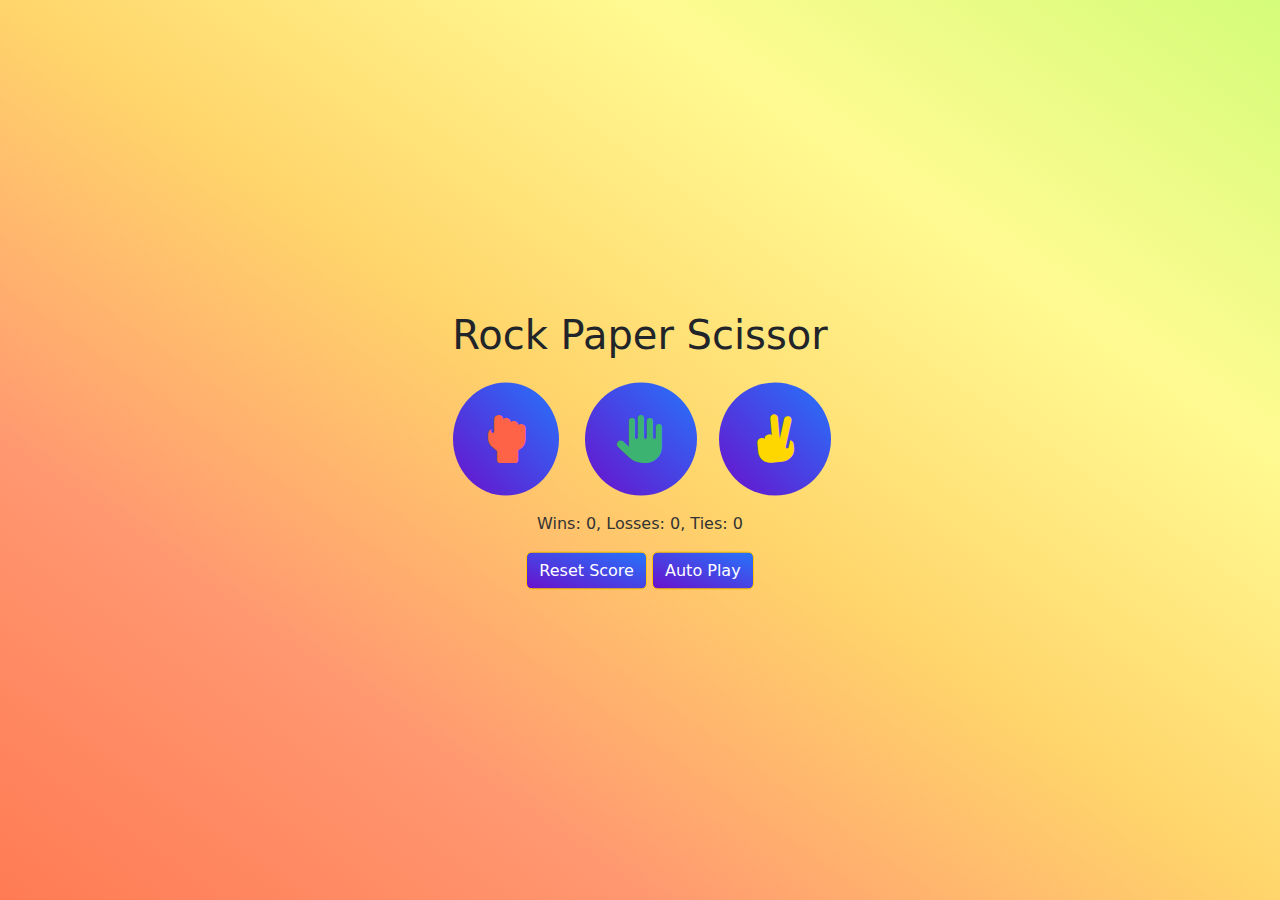
<file: 1. rockPaperScissor/index.html>
<!DOCTYPE html>
<html lang="en">
<head>
    <meta charset="UTF-8">
    <meta name="viewport" content="width=device-width, initial-scale=1.0">
    <title>Document</title>
    <link href="https://cdn.jsdelivr.net/npm/bootstrap@5.3.3/dist/css/bootstrap.min.css" rel="stylesheet" integrity="sha384-QWTKZyjpPEjISv5WaRU9OFeRpok6YctnYmDr5pNlyT2bRjXh0JMhjY6hW+ALEwIH" crossorigin="anonymous">
    <link rel="stylesheet" href="https://cdnjs.cloudflare.com/ajax/libs/font-awesome/6.6.0/css/all.min.css">
    <link rel="stylesheet" href="./index.css">
</head>
<body>


    <div class="position-relative p-5" style="height: 100vh; width: 100%;">
        <div class="position-absolute top-50 start-50 translate-middle">
            <h1 class="text-center mb-4">Rock Paper Scissor</h1>
            <div class="container text-center" id="container1">
                <div class="row justify-content-center mb-3">
                    <div class="col-md-4">
                        <button type="button" id="rock" class="rps">
                            <i class="fa-solid fa-hand-back-fist x1"></i>
                        </button>
                    </div>
                    <div class="col-md-4">
                        <button type="button" id="paper" class="rps"> 
                            <i class="fa-solid fa-hand x2"></i>
                        </button>
                    </div>
                    <div class="col-md-4">
                        <button type="button" id="scissor" class="rps">
                            <i class="fa-solid fa-hand-scissors rot x3"></i>
                        </button>
                    </div>
                </div>
                <button type="reset" class="btn btn-warning" id="reset">Reset Score</button>
                <button type="reset" class="btn btn-warning" id="autoplay">Auto Play</button>
            </div>
        </div>
    </div>

    <script src="./index.js"></script>
    <script src="https://cdn.jsdelivr.net/npm/bootstrap@5.3.3/dist/js/bootstrap.min.js" integrity="sha384-0pUGZvbkm6XF6gxjEnlmuGrJXVbNuzT9qBBavbLwCsOGabYfZo0T0to5eqruptLy" crossorigin="anonymous"></script>
</body>
</html>
</file>
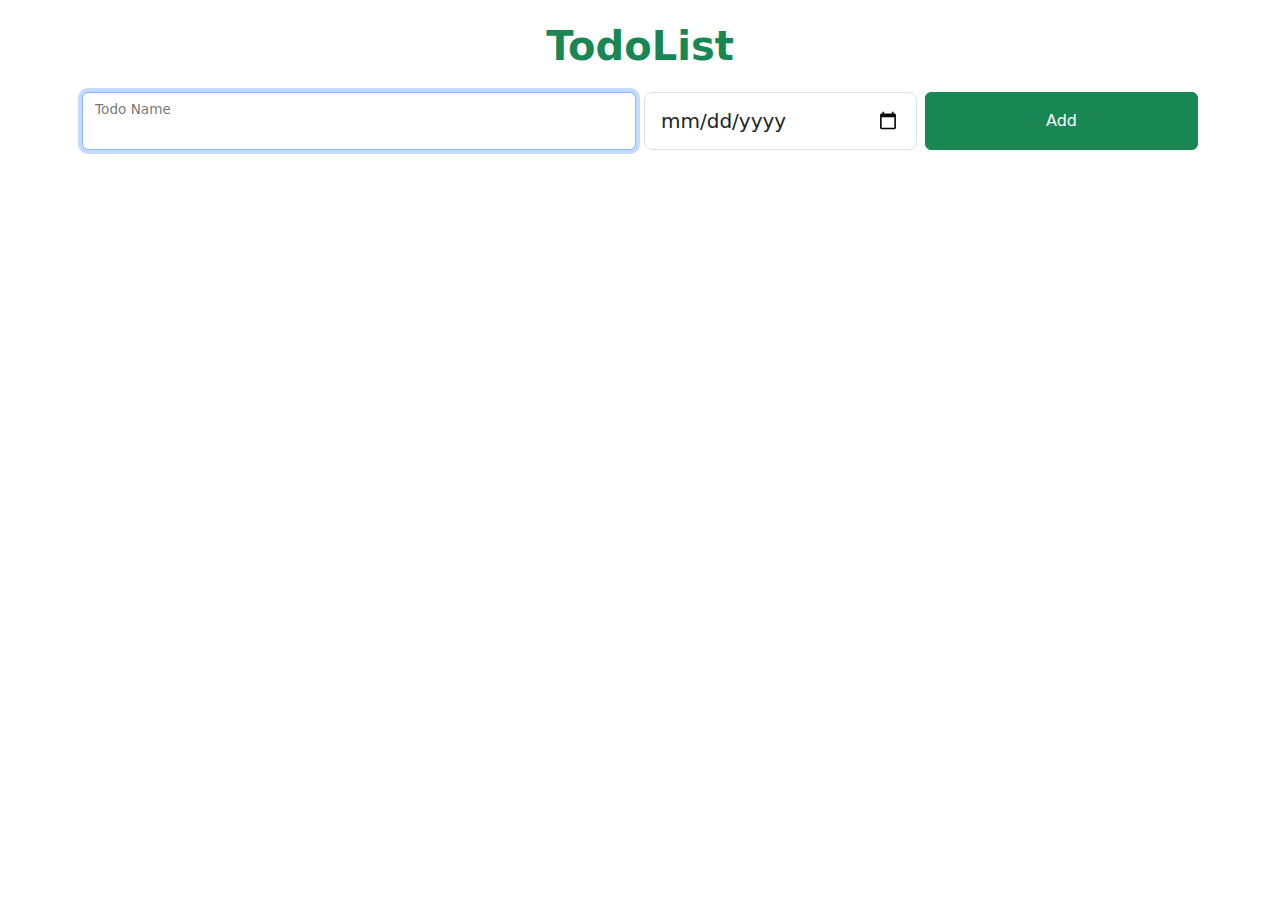
<file: 2. Todo List/index.html>
<!DOCTYPE html>
<html lang="en">
<head>
    <meta charset="UTF-8">
    <meta name="viewport" content="width=device-width, initial-scale=1.0">
    <title>Simple Todo</title>
    <link href="https://cdn.jsdelivr.net/npm/bootstrap@5.3.3/dist/css/bootstrap.min.css" rel="stylesheet" integrity="sha384-QWTKZyjpPEjISv5WaRU9OFeRpok6YctnYmDr5pNlyT2bRjXh0JMhjY6hW+ALEwIH" crossorigin="anonymous">
    <link rel="stylesheet" href="index.css">

</head>
<body>
    <div class="parent">
        <div class="container-fluid text-center p-3 fw-bold fs-1 text-success">
            TodoList
        </div>
        <div class="container text-center" id="row">
            <div class="row g-2 justify-content-center">
                <div class="col-md-6">
                    <div class="form-floating">
                        <input type="text" class="form-control" id="todoName" placeholder="Todo name" autofocus>
                        <label for="todoName">Todo Name</label>
                    </div>
                </div>
                <div class="col-md-3">
                    <div class="input-group input-group-lg mb-3">
                        <input type="date" class="form-control" aria-label="Sizing example input" id="date" aria-describedby="inputGroup-sizing-default">
                    </div>
                </div>
                <div class="col-md-3">
                    <button type="submit" class="btn btn-success mb-3" onclick="addData(event)">Add</button>
                </div>
            </div>
        </div>

    <script src="https://cdn.jsdelivr.net/npm/bootstrap@5.3.3/dist/js/bootstrap.bundle.min.js" integrity="sha384-YvpcrYf0tY3lHB60NNkmXc5s9fDVZLESaAA55NDzOxhy9GkcIdslK1eN7N6jIeHz" crossorigin="anonymous"></script>
    <script src="index.js"></script>
</body>
</html>
</file>
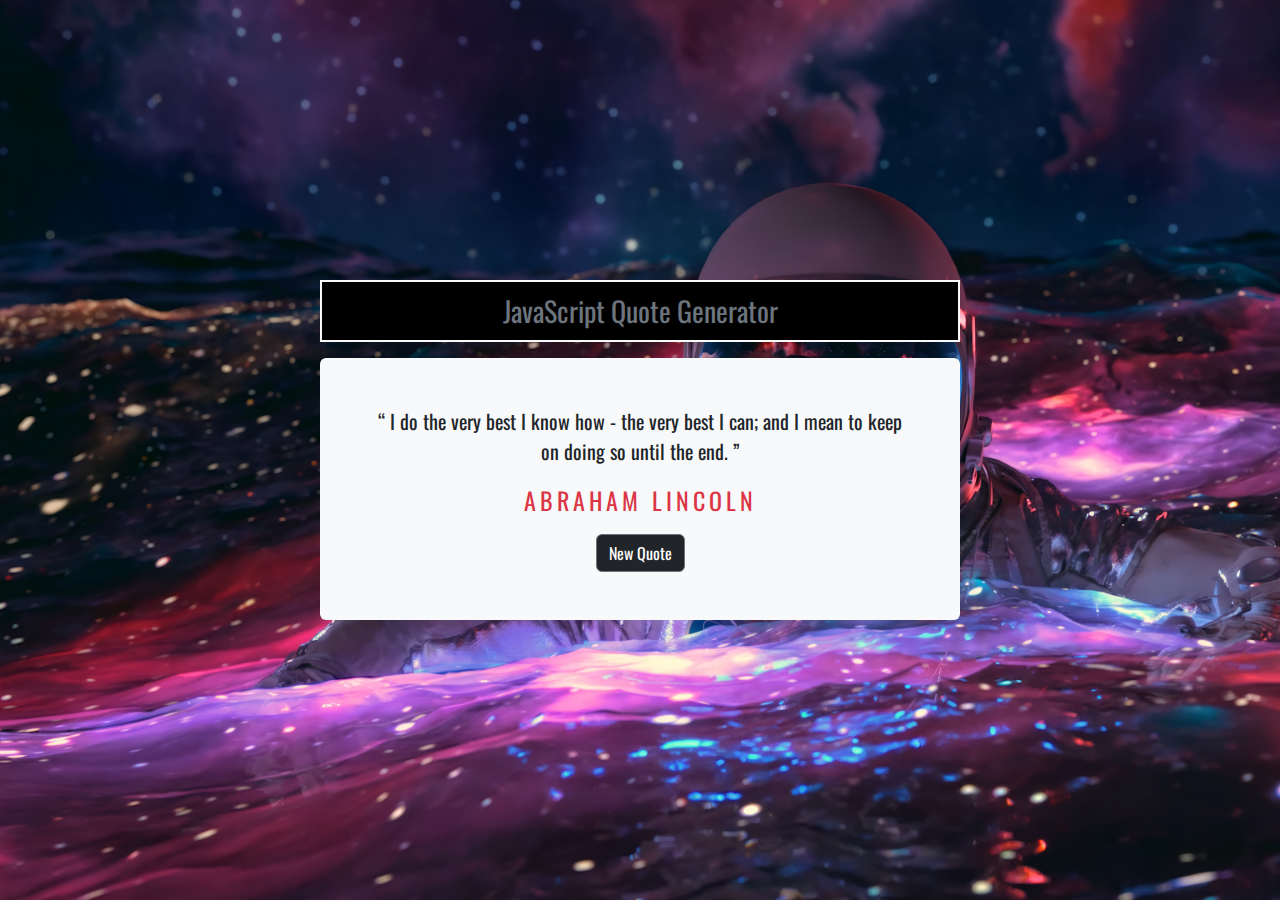
<file: 3. Simple Quote Generator/index.html>
<!DOCTYPE html>
<html lang="en">
<head>
    <meta charset="UTF-8">
    <meta name="viewport" content="width=device-width, initial-scale=1.0">
    <title>Document</title>
    <!-- Styling -->
    <link href="https://cdn.jsdelivr.net/npm/bootstrap@5.3.3/dist/css/bootstrap.min.css" rel="stylesheet" integrity="sha384-QWTKZyjpPEjISv5WaRU9OFeRpok6YctnYmDr5pNlyT2bRjXh0JMhjY6hW+ALEwIH" crossorigin="anonymous">
    <link rel="stylesheet" href="./index.css">
    <!-- Font-awesome -->
    <link rel="stylesheet" href="https://cdnjs.cloudflare.com/ajax/libs/font-awesome/6.6.0/css/all.min.css">
    <!-- Fonts -->
    <link rel="preconnect" href="https://fonts.googleapis.com">
    <link rel="preconnect" href="https://fonts.gstatic.com" crossorigin>
    <link href="https://fonts.googleapis.com/css2?family=Oswald:wght@200..700&family=Playfair+Display:ital,wght@0,400..900;1,400..900&family=Poppins:wght@400;500;600;700;800;900&display=swap" rel="stylesheet">
</head>
<body>
    
    <div style="background-image: url(./images/projecr-1.jpg); width: 100%; height: 100vh; background-repeat: no-repeat; background-size: cover;" class="position-relative">
        <div class="position-absolute top-50 start-50 translate-middle">
            <div class="container-md text-center mb-3 border border-2 border-light p-2 bg-black">
                <div class="rounded d-inline fs-3 mb-2 text-secondary">JavaScript Quote Generator</div>
            </div>

            <div class="container-md text-center bg-light rounded p-5">
                <div class="row">
                    <p class="fs-5"><q id="quote">
                        I do the very best I know how - the very best I can; and I mean to keep on doing so until the end.
                    </q></p>
                </div>
                <div class="row">
                    <p id="author" class="text-uppercase fs-4 text-danger">Abraham Lincoln</p>
                </div>
                <button id="button" class="btn btn-secondary bg-dark" type="submit">New Quote</button>
            </div>
        </div>
    </div>


    <script src="./index.js"></script>
    <script src="https://cdn.jsdelivr.net/npm/bootstrap@5.3.3/dist/js/bootstrap.min.js" integrity="sha384-0pUGZvbkm6XF6gxjEnlmuGrJXVbNuzT9qBBavbLwCsOGabYfZo0T0to5eqruptLy" crossorigin="anonymous"></script>
</body>
</html>
</file>
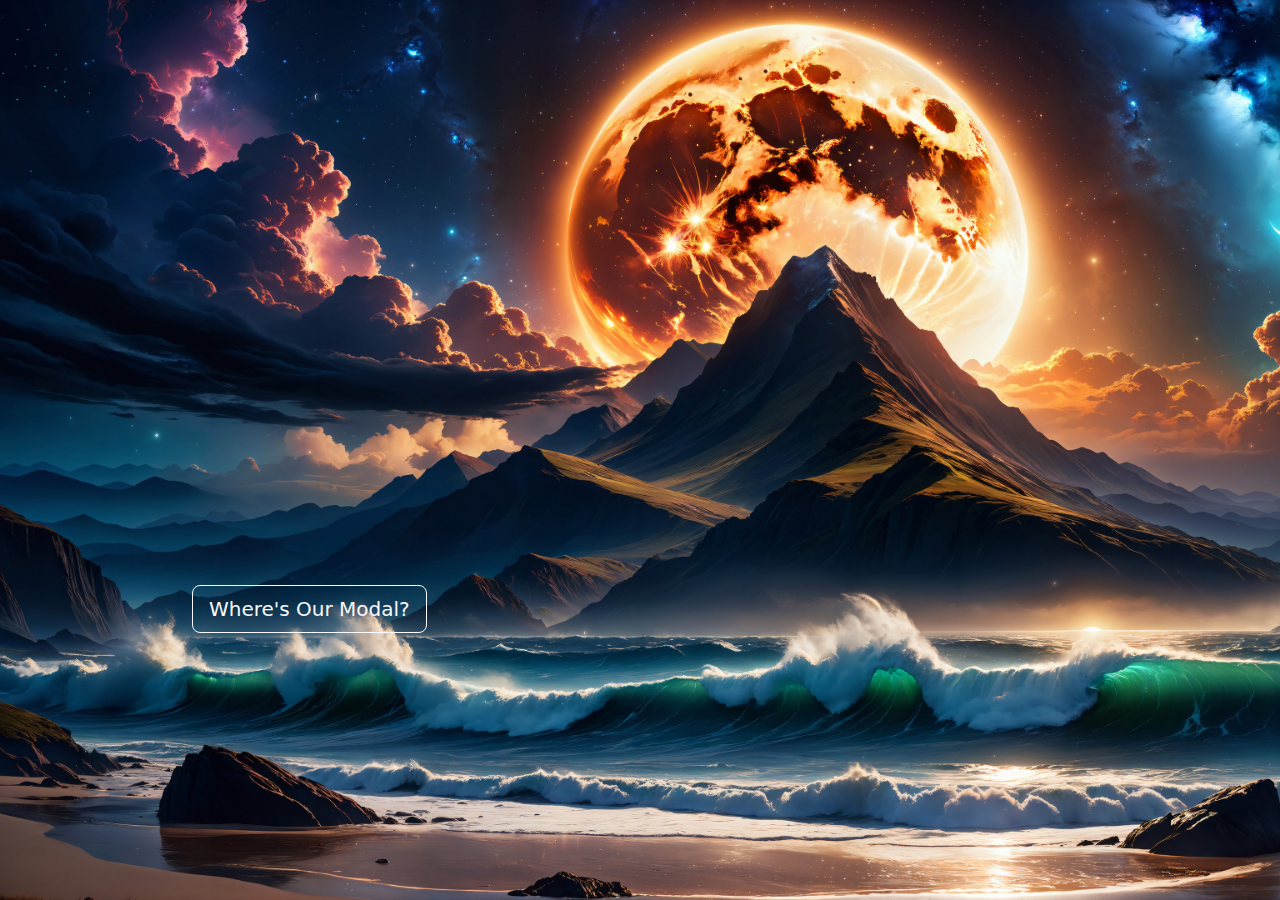
<file: 4. Simple Modal/index.html>
<!DOCTYPE html>
<html lang="en">
    <head>
        <meta charset="utf-8">
        <meta name="viewport" content="width=device-width, initial-scale=1">
        <title>Modal</title>
        <link href="https://cdn.jsdelivr.net/npm/bootstrap@5.3.3/dist/css/bootstrap.min.css" rel="stylesheet" integrity="sha384-QWTKZyjpPEjISv5WaRU9OFeRpok6YctnYmDr5pNlyT2bRjXh0JMhjY6hW+ALEwIH" crossorigin="anonymous">
        <link rel="stylesheet" href="index.css">
    </head>
    <body>

        <div class="position-relative" id="body">
            <div class="container-fluid modal-overlay z-0 d-none" id="modal-overlay">
                <div class="container text-center position-absolute top-50 start-50 translate-middle z-1">
                    <div class="d-none" id="customModal">
                        <div class="d-inline bg-white p-3">
                            <p class="d-inline align-top user-select-none">Here I am!</p>
                            <button type="button" class="btn-close ms-2" aria-label="Close" id="close"></button>
                        </div>
                    </div>
                </div>
            </div>

            <button type="button" id="button" class="btn btn-outline-light btn-lg position-absolute">
                <p class="d-inline">Where's Our Modal?</p>
            </button>
        </div>

        <script src="index.js"></script>
        <script src="https://cdn.jsdelivr.net/npm/bootstrap@5.3.3/dist/js/bootstrap.bundle.min.js" integrity="sha384-YvpcrYf0tY3lHB60NNkmXc5s9fDVZLESaAA55NDzOxhy9GkcIdslK1eN7N6jIeHz" crossorigin="anonymous"></script>

    </body>
</html>
</file>
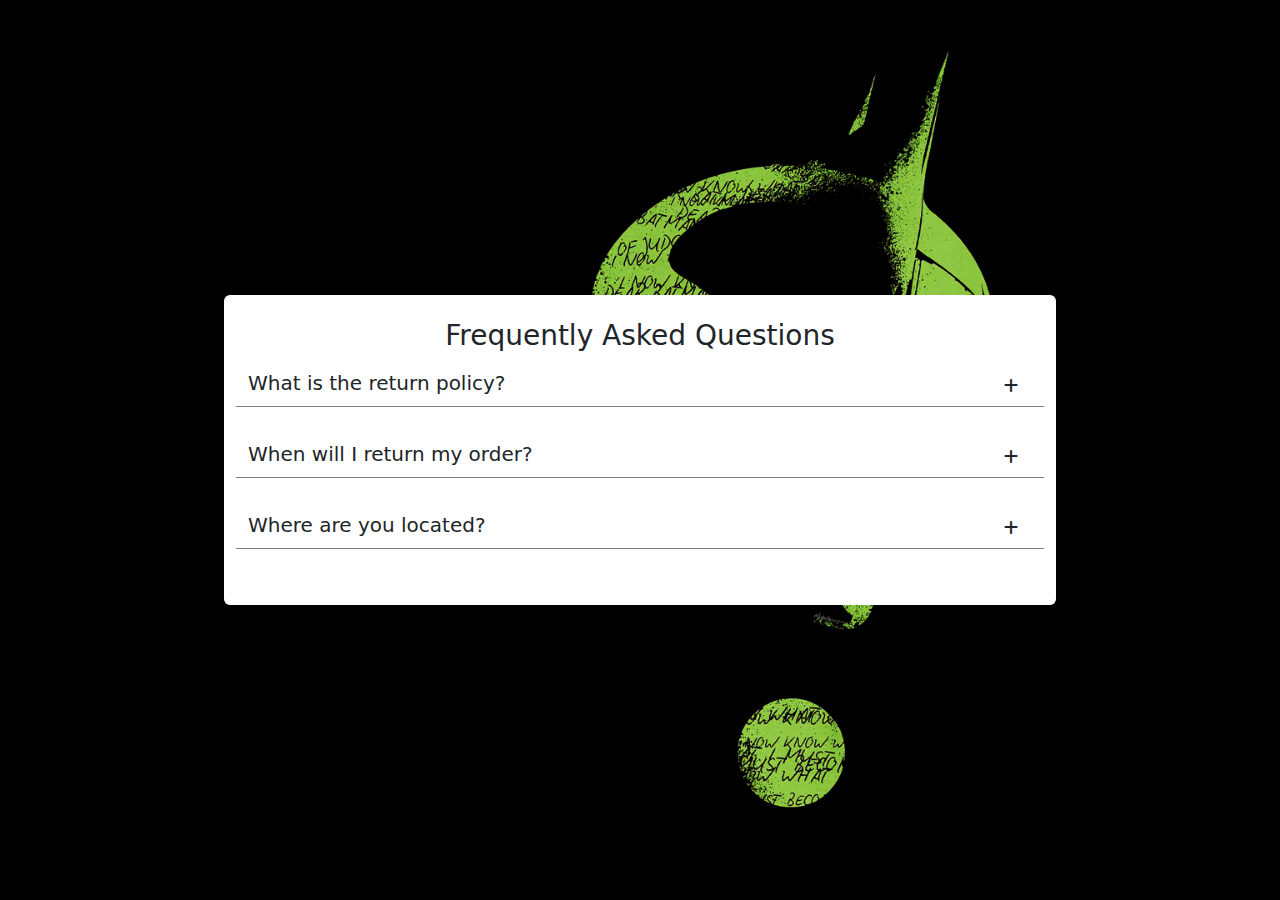
<file: 5. FAQ/index.html>
<!DOCTYPE html>
<html lang="en">
    <head>
        <meta charset="utf-8">
        <meta name="viewport" content="width=device-width, initial-scale=1">
        <title>Modal</title>
        <link href="https://cdn.jsdelivr.net/npm/bootstrap@5.3.3/dist/css/bootstrap.min.css" rel="stylesheet" integrity="sha384-QWTKZyjpPEjISv5WaRU9OFeRpok6YctnYmDr5pNlyT2bRjXh0JMhjY6hW+ALEwIH" crossorigin="anonymous">
        <link href="https://cdnjs.cloudflare.com/ajax/libs/font-awesome/6.6.0/css/all.min.css" rel="stylesheet" crossorigin="anonymous">
        <link rel="stylesheet" href="style.css">
    </head>
    <body>
        <div class="d-flex justify-content-center align-items-center" style="height: 100vh;">
            <div class="container bg-white rounded p-4 custom">
                <div class="row">
                    <h3 class="col-12 text-center mb-3">Frequently Asked Questions</h3>
                </div>
                <div class="c row fs-5 justify-content-between border-bottom border-black " id="btn1" style="--bs-border-opacity: .5;">
                    <div class="col-md-6 col-8"> What is the return policy? </div>
                    <div class="col-md-6 col-4 text-end"> 
                        <button type="button" class="btn">
                            <i class="fa-solid fa-plus" id="i1"></i>    
                        </button>
                    </div>
                </div>
                <!-- <hr class="border border-black mb-3 custom-hr"> -->
                <div class="row">
                    <div class="answer col-md-12 mt-2 mb-4" id="ctn-1">
                        Lorem ipsum dolor sit amet consectetur adipisicing elit. Dolore, ullam. Lorem ipsum dolor sit amet consectetur adipisicing elit. Laborum iste cum excepturi, voluptatibus repellendus vel?
                    </div>
                </div>
                <div class="c row fs-5 justify-content-between border-bottom border-black" id="btn2" style="--bs-border-opacity: .5;">
                    <div class="col-md-6 col-8"> When will I return my order? </div>
                    <div class="col-md-6 col-4 text-end"> 
                        <button type="button" class="btn">
                            <i class="fa-solid fa-plus" id="i2"></i>    
                        </button>
                    </div>
                </div>
                <!-- <hr class="border border-black mb-3 custom-hr"> -->
                <div class="row">
                    <div class="answer col-md-12 mt-2 mb-4" id="ctn-2">
                        Lorem ipsum dolor sit amet consectetur adipisicing elit. Dolore, ullam. Lorem ipsum dolor sit amet consectetur adipisicing elit. Laborum iste cum excepturi, voluptatibus repellendus vel?
                    </div>
                </div>
                <div class="c row fs-5 justify-content-between border-bottom border-black" id="btn3" style="--bs-border-opacity: .5;">
                    <div class="col-md-6 col-8"> Where are you located? </div>
                    <div class="col-md-6 col-4 text-end"> 
                        <button type="button" class="btn">
                            <i class="fa-solid fa-plus" id="i3"></i>    
                        </button>
                    </div>
                </div>
                <!-- <hr class="border border-black mb-3 custom-hr"> -->
                <div class="row">
                    <div class="answer col-md-12 mt-2 mb-4" id="ctn-3">
                        Lorem ipsum dolor sit amet consectetur adipisicing elit. Dolore, ullam. Lorem ipsum dolor sit amet consectetur adipisicing elit. Laborum iste cum excepturi, voluptatibus repellendus vel?
                    </div>
                </div>
            </div>
        </div>

    </div>        

        <script src="script.js"></script>
        <script src="https://cdn.jsdelivr.net/npm/bootstrap@5.3.3/dist/js/bootstrap.bundle.min.js" integrity="sha384-YvpcrYf0tY3lHB60NNkmXc5s9fDVZLESaAA55NDzOxhy9GkcIdslK1eN7N6jIeHz" crossorigin="anonymous"></script>

    </body>
</html>
</file>
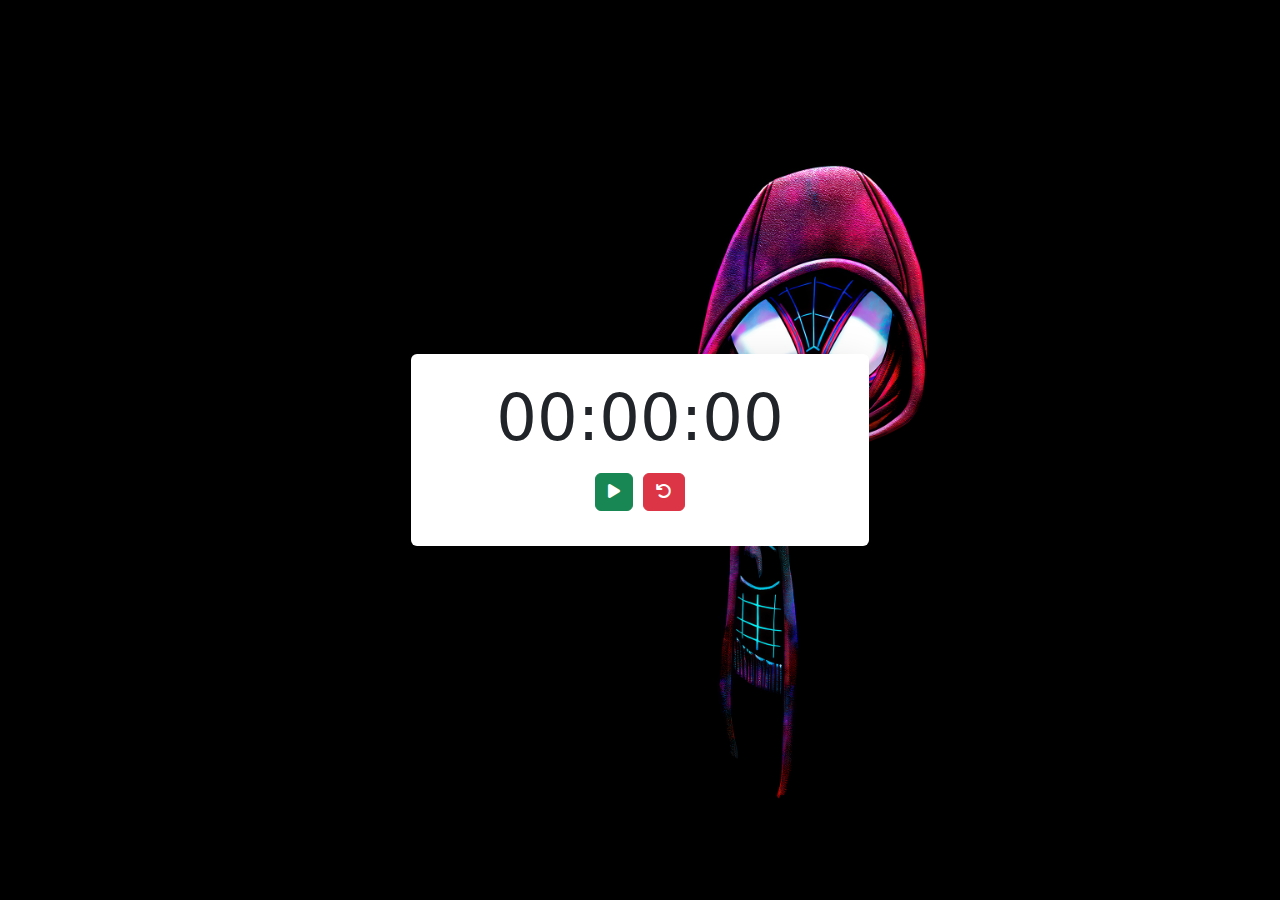
<file: 6. Timer/index.html>
<!DOCTYPE html>
<html lang="en">
    <head>
        <meta charset="utf-8">
        <meta name="viewport" content="width=device-width, initial-scale=1">
        <title>Timer</title>
        <!-- Bootstrap CDN -->
        <link href="https://cdn.jsdelivr.net/npm/bootstrap@5.3.3/dist/css/bootstrap.min.css" rel="stylesheet" integrity="sha384-QWTKZyjpPEjISv5WaRU9OFeRpok6YctnYmDr5pNlyT2bRjXh0JMhjY6hW+ALEwIH" crossorigin="anonymous">
        <!-- Font Awesome CDN -->
        <link href="https://cdnjs.cloudflare.com/ajax/libs/font-awesome/6.6.0/css/all.min.css" rel="stylesheet" crossorigin="anonymous">
        <!-- Custom style -->
        <link rel="stylesheet" href="style.css">
    </head>
    <body>

        <div class="d-flex justify-content-center align-items-center h-100">
            <div class="p-3 bg-white rounded shadow-lg">
                <div class="container text-center">
                    <div class="row mb-3">
                        <div class="col-12 col-md-12" style="font-size: 4rem;" id="timer">
                            00:00:00
                        </div>

                        <div class="col-md-12 col-12 fs-2">
                            <button type="button" class="btn btn-success" id="play">
                                <i class="fa-solid fa-play"></i>
                            </button>
                            <button type="button" class="btn btn-danger" id="restart">
                                <i class="fa-solid fa-arrow-rotate-left"></i>
                            </button>
                        </div>
                    </div>
                </div>
                <p>
                     
                </p>
            </div>
        </div>

        <!-- Custom Script -->
        <script src="script.js"></script>
        <!-- Bootstrap Script CDN -->
        <script src="https://cdn.jsdelivr.net/npm/bootstrap@5.3.3/dist/js/bootstrap.bundle.min.js" integrity="sha384-YvpcrYf0tY3lHB60NNkmXc5s9fDVZLESaAA55NDzOxhy9GkcIdslK1eN7N6jIeHz" crossorigin="anonymous"></script>

    </body>
</html>
</file>
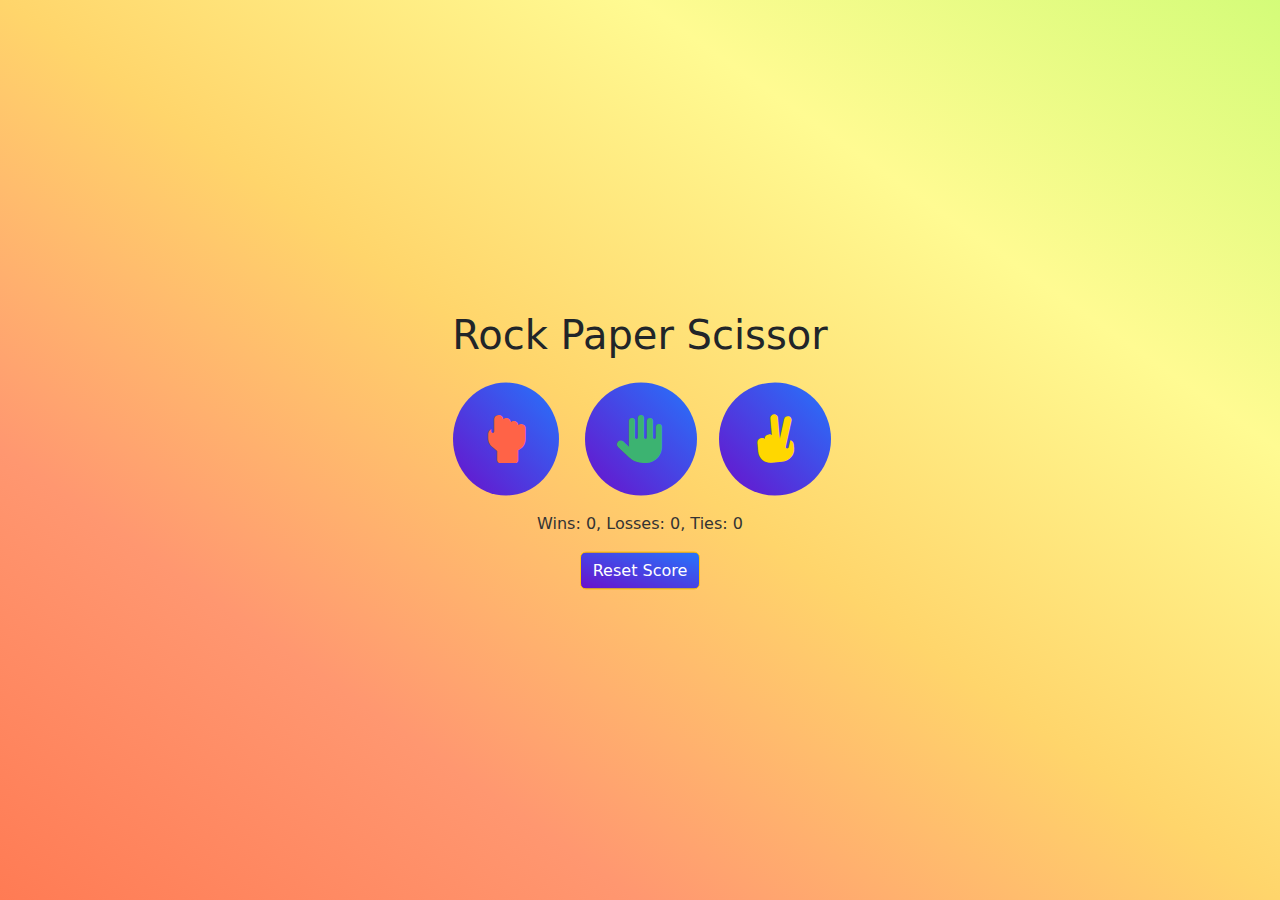
<file: rockPaperScissor/index.html>
<!DOCTYPE html>
<html lang="en">
<head>
    <meta charset="UTF-8">
    <meta name="viewport" content="width=device-width, initial-scale=1.0">
    <title>Document</title>
    <link href="https://cdn.jsdelivr.net/npm/bootstrap@5.3.3/dist/css/bootstrap.min.css" rel="stylesheet" integrity="sha384-QWTKZyjpPEjISv5WaRU9OFeRpok6YctnYmDr5pNlyT2bRjXh0JMhjY6hW+ALEwIH" crossorigin="anonymous">
    <link rel="stylesheet" href="https://cdnjs.cloudflare.com/ajax/libs/font-awesome/6.6.0/css/all.min.css">
    <link rel="stylesheet" href="./index.css">
</head>
<body>


    <div class="position-relative p-5" style="height: 100vh; width: 100%;">
        <div class="position-absolute top-50 start-50 translate-middle">
            <h1 class="text-center mb-4">Rock Paper Scissor</h1>
            <div class="container text-center" id="container1">
                <div class="row justify-content-center mb-3">
                    <div class="col-md-4">
                        <button type="button" class="rps" onclick="check('rock')">
                            <i class="fa-solid fa-hand-back-fist x1"></i>
                        </button>
                    </div>
                    <div class="col-md-4">
                        <button type="button" class="rps" onclick="check('paper')"> 
                            <i class="fa-solid fa-hand x2"></i>
                        </button>
                    </div>
                    <div class="col-md-4">
                        <button type="button" class="rps" onclick="check('scissor')">
                            <i class="fa-solid fa-hand-scissors rot x3"></i>
                        </button>
                    </div>
                </div>
                <button type="reset" class="btn btn-warning" id="reset" onclick="resetScore()">Reset Score</button>
            </div>
        </div>
    </div>

    <script src="./index.js"></script>
    <script src="https://cdn.jsdelivr.net/npm/bootstrap@5.3.3/dist/js/bootstrap.min.js" integrity="sha384-0pUGZvbkm6XF6gxjEnlmuGrJXVbNuzT9qBBavbLwCsOGabYfZo0T0to5eqruptLy" crossorigin="anonymous"></script>
</body>
</html>
</file>
<file: 1. rockPaperScissor/index.css>
body {
    height: 100vh;
    background-image: linear-gradient(to right top, #ff7b54, #ff9770, #ffd56b, #fffb92, #d4fc79);
    background-image: -webkit-linear-gradient(to right top, #ff7b54, #ff9770, #ffd56b, #fffb92, #d4fc79);
}

p {
    color: #333333;
}

button {
    background-image: linear-gradient(to right top, #6a11cb, #2575fc);
}

button:hover {
    background-image: linear-gradient(to right top, #2575fc, #6a11cb);
}

#reset, #autoplay {
    color: #FFF;
}

.rps {
    border-radius: 50%;
    padding: 1rem;
    background-color: transparent;
    border: 0 solid white;
    padding: 2rem;
}

.rps > i {
    font-size: 3rem;
}

.x1, .i1 {
    color: #FF6347;
}

.x2, .i2 {
    color: #3CB371;
}

.x3, .i3 {
    color: #FFD700;
}

.rot {
    rotate: 85deg;
}

.para2 {
    font-size: xxx-large;
}
</file>
<file: 2. Todo List/index.css>
:root {
    --bs-border-width: 1px;
}

.parent {
    height: 100vh;
    width: 100%;
}

#date {
    height: calc(3.5rem + calc(var(--bs-border-width)* 2));
}

button {
    height: calc(3.5rem + calc(var(--bs-border-width)* 2));
    width: 100%;
}
</file>
<file: 3. Simple Quote Generator/index.css>
* {
    font-family: "Oswald", sans-serif;
}

#quote {
    quotes: """ """;
}

#author {
    letter-spacing: 4px;
}
</file>
<file: 4. Simple Modal/index.css>
#body {
    background-image: url(./images/image.jpg);
    background-repeat: no-repeat;
    background-size: cover;
    height: 100vh;
    width: 100%;
}

#button {
    top: 65%;
    left: 15%;                                                                      
}                      

#button > p {
    transition: 0.5s;
}

.modal-overlay {
    top: 0;
    left: 0;
    width: 100%;
    height: 100vh;
    background-color: rgba(0, 0, 0, 0.5);
}

#customModal {
    animation-name: fadeInDown;
    animation-duration: 1s;
    animation-fill-mode: both;
}
@keyframes fadeInDown {
    0% {
        opacity: 0;
        transform: translate3d(0, -1000%, 0);
    }
    100% {
        opacity: 1;
        transform: none;
    }
}
</file>
<file: 5. FAQ/style.css>
body {
    height: 100vh;
    width: 100%;
    background-image: url("./images/question.jpg");
    background-repeat: no-repeat;
    background-size: cover;
}

.custom {
    width: 65%;
}

#btn1, #btn2, #btn3 {
    cursor: pointer;
}

.answer {
    height: 0;
    overflow: hidden;
    transition: .5s;
}

.active {
    height: 50px;
}
</file>
<file: 6. Timer/style.css>
body {
    background-image: url("./images/image.jpg");
    background-repeat: no-repeat;
    background-size: cover;
    height: 100vh;
}
</file>
<file: rockPaperScissor/index.css>
body {
    height: 100vh;
    background-image: linear-gradient(to right top, #ff7b54, #ff9770, #ffd56b, #fffb92, #d4fc79);
    background-image: -webkit-linear-gradient(to right top, #ff7b54, #ff9770, #ffd56b, #fffb92, #d4fc79);
}

p {
    color: #333333;
}

button {
    background-image: linear-gradient(to right top, #6a11cb, #2575fc);
}

button:hover {
    background-image: linear-gradient(to right top, #2575fc, #6a11cb);
}

#reset {
    color: #FFF;
}

.rps {
    border-radius: 50%;
    padding: 1rem;
    background-color: transparent;
    border: 0 solid white;
    padding: 2rem;
}

.rps > i {
    font-size: 3rem;
    /* color: #fffb00; */
}

.x1, .i1 {
    color: #FF6347;
}

.x2, .i2 {
    color: #3CB371;
}

.x3, .i3 {
    color: #FFD700;
}

.rot {
    rotate: 85deg;
}


.para2 {
    font-size: xxx-large;
}
</file>
